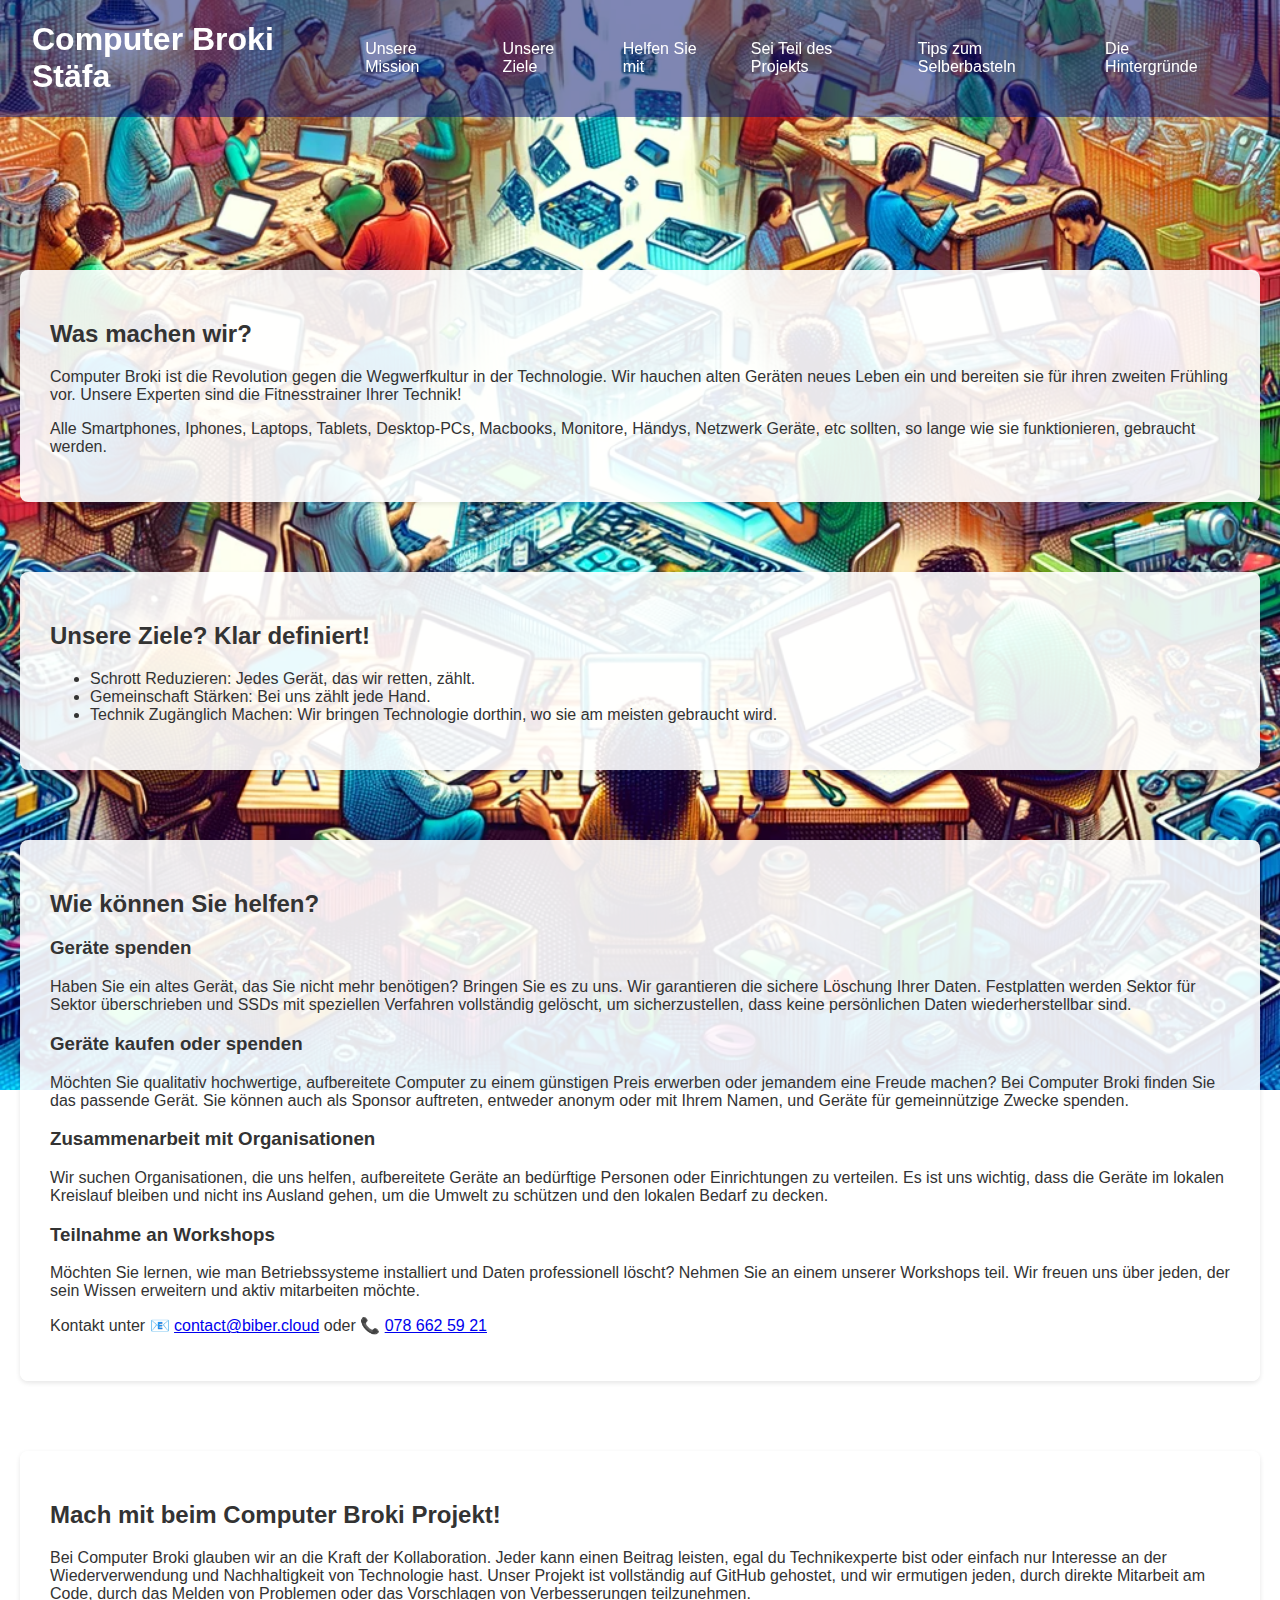
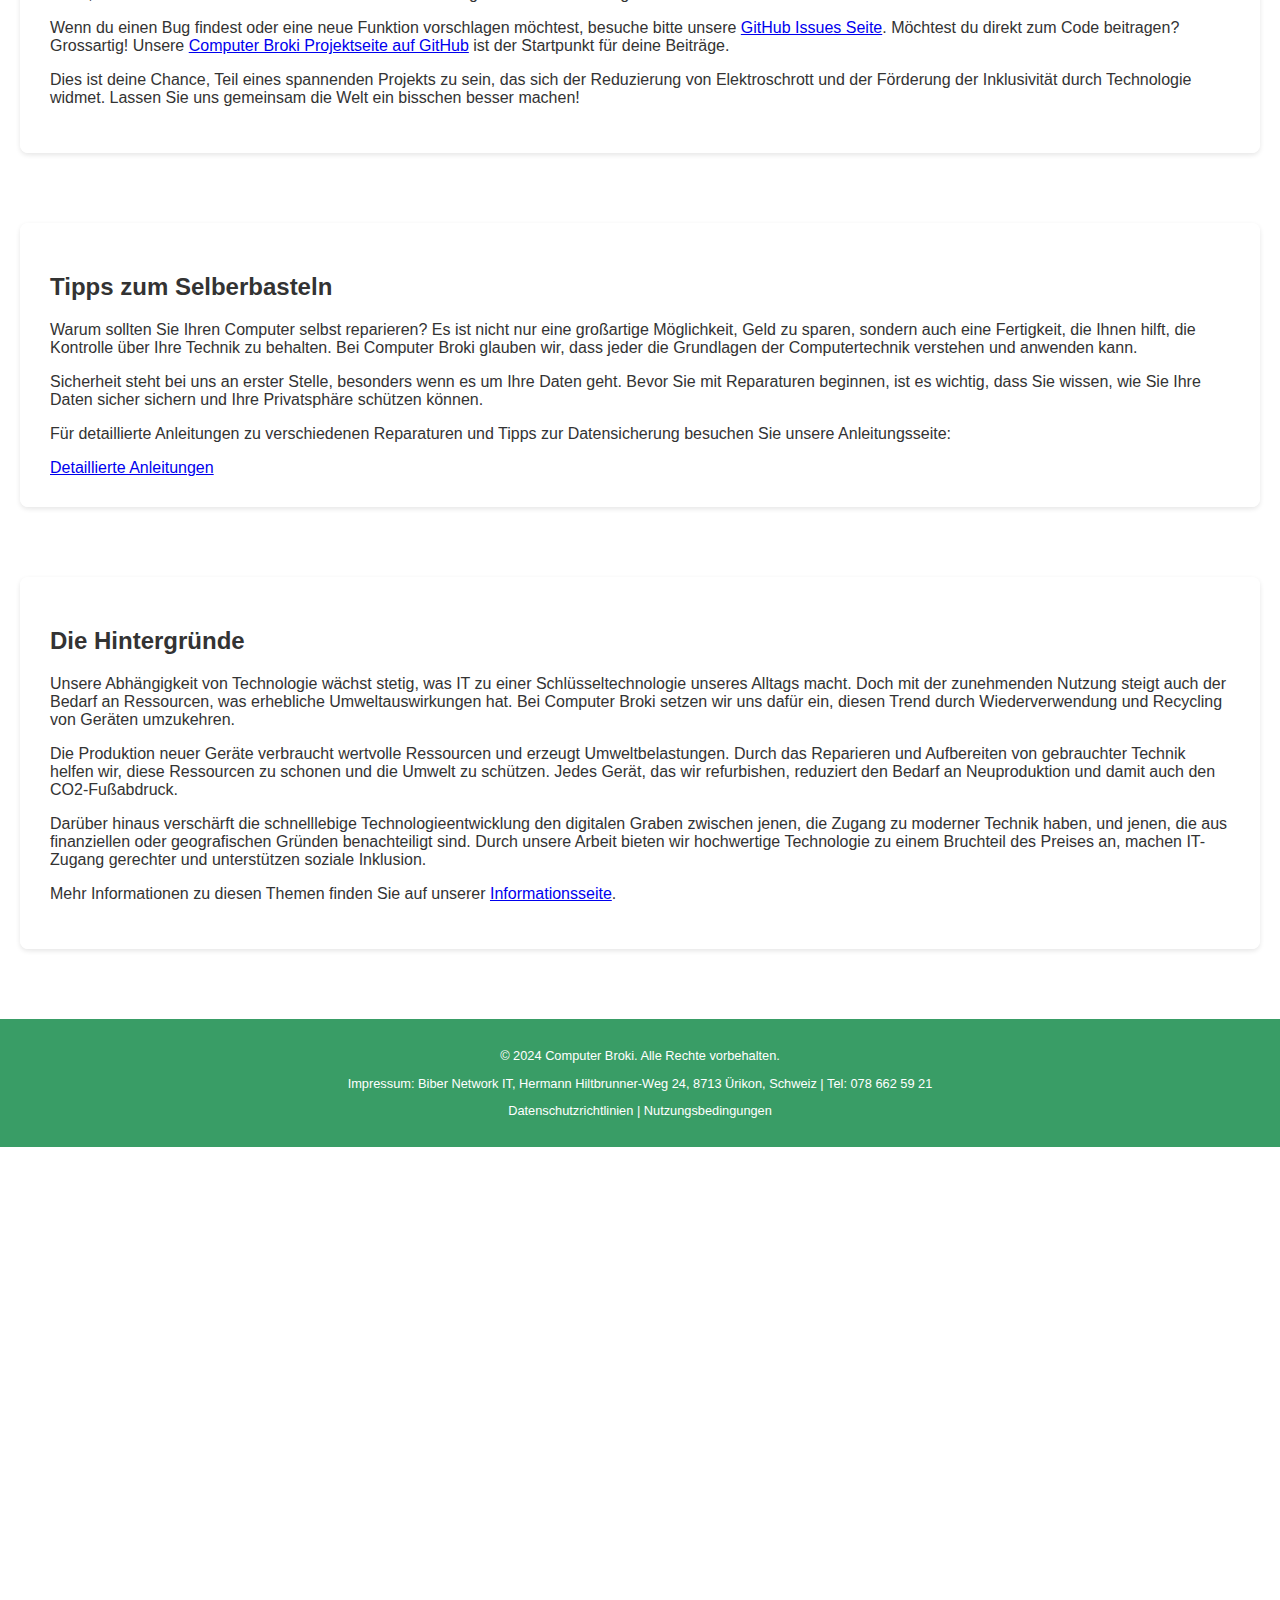
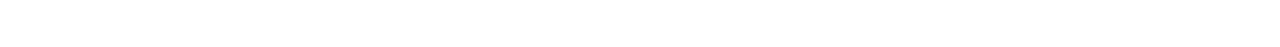
<file: index.html>
<!DOCTYPE html>
<html lang="de">
<head>
<meta charset="UTF-8">
<meta name="viewport" content="width=device-width, initial-scale=1.0">
<title>Computer Broki</title>
<link rel="stylesheet" href="stylesheet.css">
<script>
document.addEventListener('DOMContentLoaded', (event) => {
  document.querySelectorAll('a[href^="#"]').forEach(anchor => {
    anchor.addEventListener('click', function (e) {
      e.preventDefault();
      const targetId = this.getAttribute('href');
      const targetElement = document.querySelector(targetId);
      if (targetElement) {
        const headerOffset = 100; // Height of the header
        const elementPosition = targetElement.offsetTop;
        const offsetPosition = elementPosition - headerOffset;

        window.scrollTo({
          top: offsetPosition,
          behavior: 'smooth'
        });
      }
    });
  });
});

document.addEventListener('DOMContentLoaded', () => {
  if (window.innerWidth <= 768) {
    const hamburger = document.getElementById('hamburger-btn');
    const nav = document.querySelector('nav');

    // Initially set or ensure the nav is hidden on page load within a mobile view
    nav.style.display = nav.style.display || 'none';

    hamburger.addEventListener('click', () => {
      // Toggle the display state of the nav
      nav.style.display = (nav.style.display === 'none') ? 'flex' : 'none';
    });

    document.querySelectorAll('a[href^="#"]').forEach(anchor => {
      anchor.addEventListener('click', function (e) {
        e.preventDefault();

        const targetId = this.getAttribute('href');
        const targetElement = document.querySelector(targetId);
        if (targetElement) {
          const headerOffset = 100; // Height of the header
          const elementPosition = targetElement.getBoundingClientRect().top + window.pageYOffset;
          const offsetPosition = elementPosition - headerOffset;

          window.scrollTo({
            top: offsetPosition,
            behavior: 'smooth'
          });

          // Close the nav menu when a link is clicked
          nav.style.display = 'none';
        }
      });
    });
  }
});

</script>
</head>
<body>
<header>
  <div>
    <h1>Computer Broki Stäfa</h1>
  </div>
  <button id="hamburger-btn">☰</button> <!-- Hamburger Menu Button -->
  <nav>
    <ul>
      <a href="#mission">Unsere Mission</a>
      <a href="#goals">Unsere Ziele</a>
      <a href="#help">Helfen Sie mit</a>
      <a href="#project">Sei Teil des Projekts</a>
      <a href="#how">Tips zum Selberbasteln</a>
      <a href="#why">Die Hintergründe</a>
    </ul>
  </nav>
</header>
<section id="mission">
  <h2>Was machen wir?</h2>
  <p>Computer Broki ist die Revolution gegen die Wegwerfkultur in der Technologie. Wir hauchen alten Geräten neues Leben ein und bereiten sie für ihren zweiten Frühling vor. Unsere Experten sind die Fitnesstrainer Ihrer Technik!</p>
  <p>Alle Smartphones, Iphones, Laptops, Tablets, Desktop-PCs, Macbooks, Monitore, Händys, Netzwerk Geräte, etc sollten, so lange wie sie funktionieren, gebraucht werden.</p>
</section>
<section id="goals">
  <h2>Unsere Ziele? Klar definiert!</h2>
  <ul>
    <li>Schrott Reduzieren: Jedes Gerät, das wir retten, zählt.</li>
    <li>Gemeinschaft Stärken: Bei uns zählt jede Hand.</li>
    <li>Technik Zugänglich Machen: Wir bringen Technologie dorthin, wo sie am meisten gebraucht wird.</li>
  </ul>
</section>
<section id="help">
  <h2>Wie können Sie helfen?</h2>
  <h3>Geräte spenden</h3>
  <p>Haben Sie ein altes Gerät, das Sie nicht mehr benötigen? Bringen Sie es zu uns. Wir garantieren die sichere Löschung Ihrer Daten. Festplatten werden Sektor für Sektor überschrieben und SSDs mit speziellen Verfahren vollständig gelöscht, um sicherzustellen, dass keine persönlichen Daten wiederherstellbar sind.</p>

  <h3>Geräte kaufen oder spenden</h3>
  <p>Möchten Sie qualitativ hochwertige, aufbereitete Computer zu einem günstigen Preis erwerben oder jemandem eine Freude machen? Bei Computer Broki finden Sie das passende Gerät. Sie können auch als Sponsor auftreten, entweder anonym oder mit Ihrem Namen, und Geräte für gemeinnützige Zwecke spenden.</p>

  <h3>Zusammenarbeit mit Organisationen</h3>
  <p>Wir suchen Organisationen, die uns helfen, aufbereitete Geräte an bedürftige Personen oder Einrichtungen zu verteilen. Es ist uns wichtig, dass die Geräte im lokalen Kreislauf bleiben und nicht ins Ausland gehen, um die Umwelt zu schützen und den lokalen Bedarf zu decken.</p>

  <h3>Teilnahme an Workshops</h3>
  <p>Möchten Sie lernen, wie man Betriebssysteme installiert und Daten professionell löscht? Nehmen Sie an einem unserer Workshops teil. Wir freuen uns über jeden, der sein Wissen erweitern und aktiv mitarbeiten möchte.</p>
  <p>Kontakt unter 📧 <a href="mailto:contact@biber.cloud">contact@biber.cloud</a> oder 📞 <a href="tel:+41786625921">078 662 59 21</a></p>
</section>
<section id="project">
  <h2>Mach mit beim Computer Broki Projekt!</h2>
  <p>Bei Computer Broki glauben wir an die Kraft der Kollaboration. Jeder kann einen Beitrag leisten, egal du Technikexperte bist oder einfach nur Interesse an der Wiederverwendung und Nachhaltigkeit von Technologie hast. Unser Projekt ist vollständig auf GitHub gehostet, und wir ermutigen jeden, durch direkte Mitarbeit am Code, durch das Melden von Problemen oder das Vorschlagen von Verbesserungen teilzunehmen.</p>
  <p>Wenn du einen Bug findest oder eine neue Funktion vorschlagen möchtest, besuche bitte unsere <a href="https://github.com/patbiber/computer-broki/issues">GitHub Issues Seite</a>. Möchtest du direkt zum Code beitragen? Grossartig! Unsere <a href="https://github.com/patbiber/computer-broki">Computer Broki Projektseite auf GitHub</a> ist der Startpunkt für deine Beiträge.</p>
  <p>Dies ist deine Chance, Teil eines spannenden Projekts zu sein, das sich der Reduzierung von Elektroschrott und der Förderung der Inklusivität durch Technologie widmet. Lassen Sie uns gemeinsam die Welt ein bisschen besser machen!</p>
</section>
<section id="how">
  <h2>Tipps zum Selberbasteln</h2>
  <p>Warum sollten Sie Ihren Computer selbst reparieren? Es ist nicht nur eine großartige Möglichkeit, Geld zu sparen, sondern auch eine Fertigkeit, die Ihnen hilft, die Kontrolle über Ihre Technik zu behalten. Bei Computer Broki glauben wir, dass jeder die Grundlagen der Computertechnik verstehen und anwenden kann.</p>
  <p>Sicherheit steht bei uns an erster Stelle, besonders wenn es um Ihre Daten geht. Bevor Sie mit Reparaturen beginnen, ist es wichtig, dass Sie wissen, wie Sie Ihre Daten sicher sichern und Ihre Privatsphäre schützen können.</p>
  <p>Für detaillierte Anleitungen zu verschiedenen Reparaturen und Tipps zur Datensicherung besuchen Sie unsere Anleitungsseite:</p>
  <a href="how.html">Detaillierte Anleitungen</a>
</section>
<section id="why">
  <h2>Die Hintergründe</h2>
  <p>Unsere Abhängigkeit von Technologie wächst stetig, was IT zu einer Schlüsseltechnologie unseres Alltags macht. Doch mit der zunehmenden Nutzung steigt auch der Bedarf an Ressourcen, was erhebliche Umweltauswirkungen hat. Bei Computer Broki setzen wir uns dafür ein, diesen Trend durch Wiederverwendung und Recycling von Geräten umzukehren.</p>
  <p>Die Produktion neuer Geräte verbraucht wertvolle Ressourcen und erzeugt Umweltbelastungen. Durch das Reparieren und Aufbereiten von gebrauchter Technik helfen wir, diese Ressourcen zu schonen und die Umwelt zu schützen. Jedes Gerät, das wir refurbishen, reduziert den Bedarf an Neuproduktion und damit auch den CO2-Fußabdruck.</p>
  <p>Darüber hinaus verschärft die schnelllebige Technologieentwicklung den digitalen Graben zwischen jenen, die Zugang zu moderner Technik haben, und jenen, die aus finanziellen oder geografischen Gründen benachteiligt sind. Durch unsere Arbeit bieten wir hochwertige Technologie zu einem Bruchteil des Preises an, machen IT-Zugang gerechter und unterstützen soziale Inklusion.</p>
  <p>Mehr Informationen zu diesen Themen finden Sie auf unserer <a href="why.html">Informationsseite</a>.</p>
</section>
<footer class="footer">
  <p>© 2024 Computer Broki. Alle Rechte vorbehalten.</p>
  <p>Impressum: Biber Network IT, Hermann Hiltbrunner-Weg 24, 8713 Ürikon, Schweiz | Tel: 078 662 59 21</p>
  <p><a href="/datenschutz">Datenschutzrichtlinien</a> | <a href="/nutzungsbedingungen">Nutzungsbedingungen</a></p>
</footer>
</body>
</html>
</file>
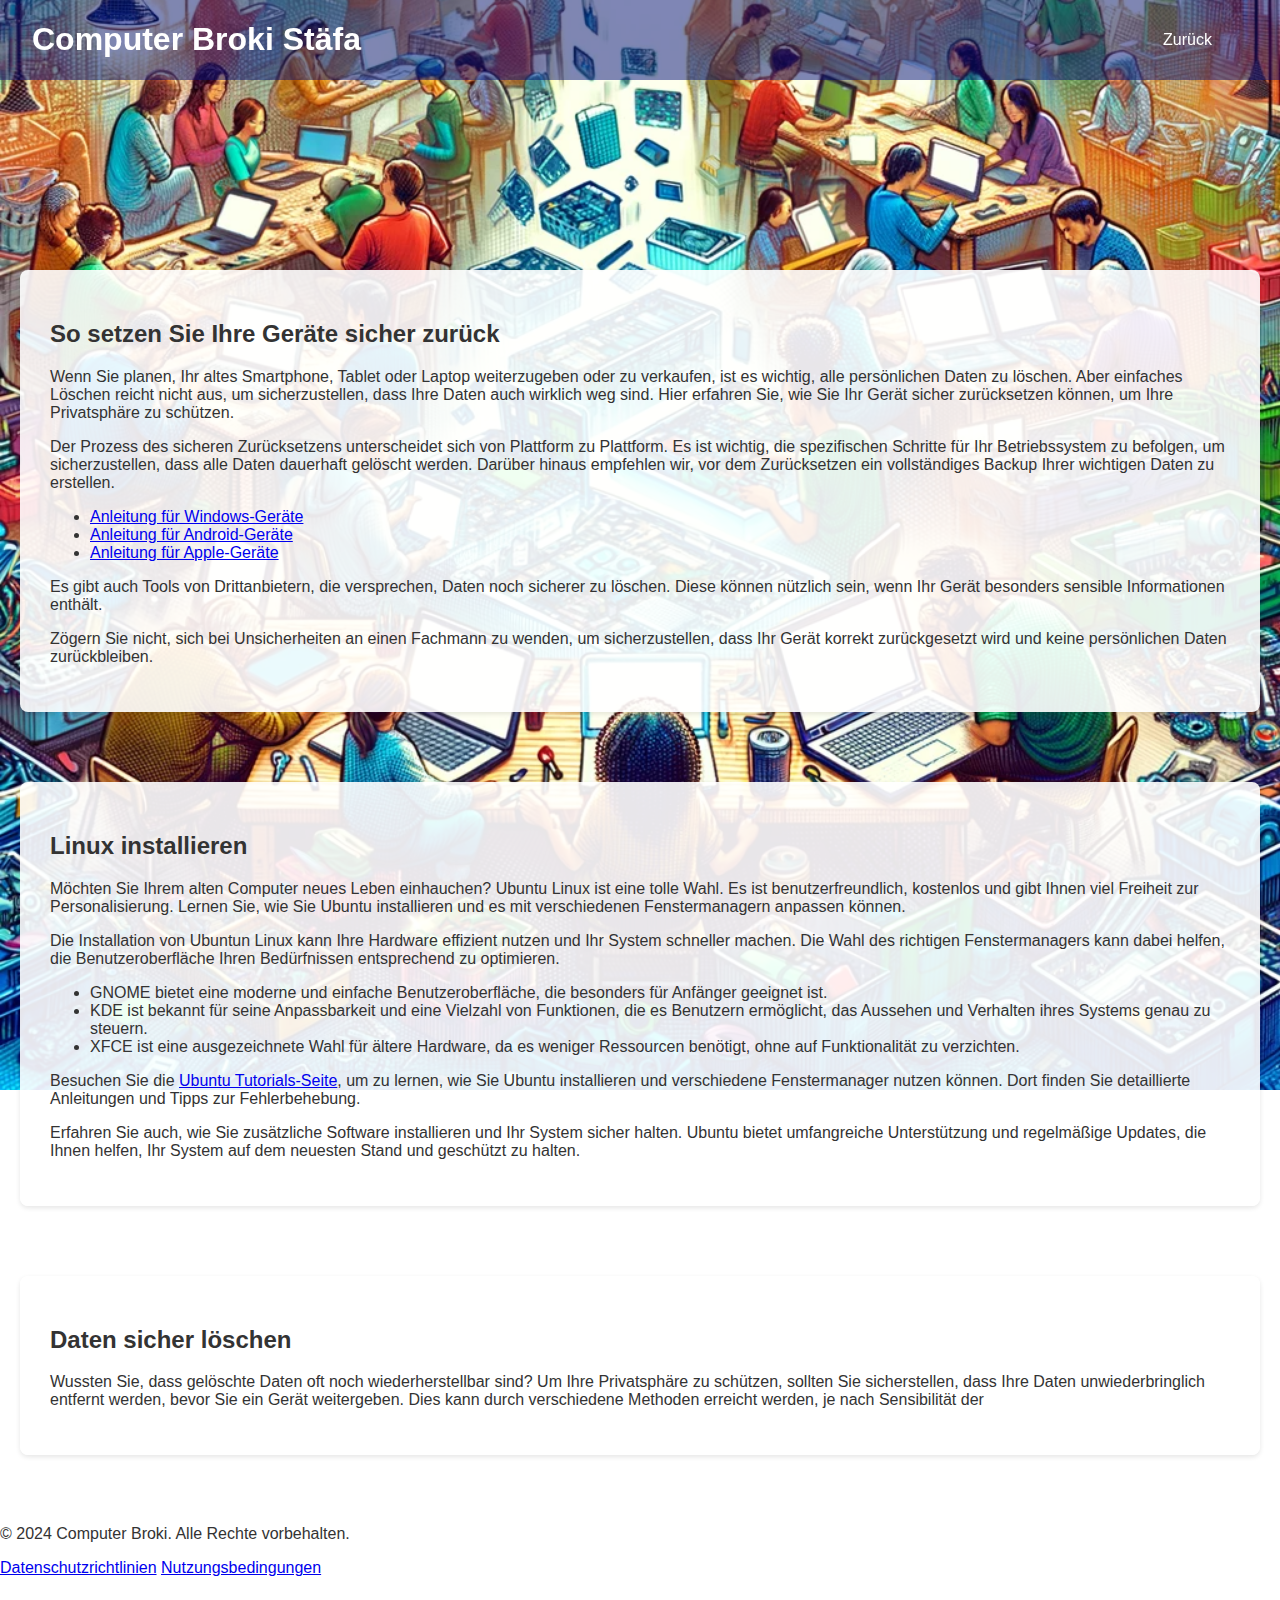
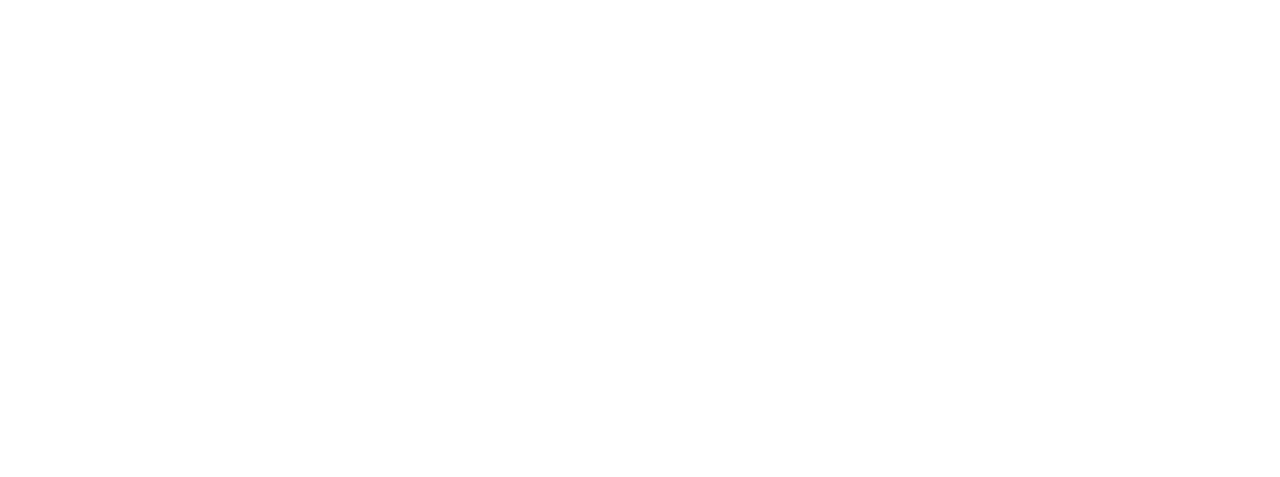
<file: how.html>
<!DOCTYPE html>
<html lang="de">
<head>
<meta charset="UTF-8">
<meta name="viewport" content="width=device-width, initial-scale=1.0">
<title>Computer Broki - DIY Technik Tipps</title>
<link rel="stylesheet" href="stylesheet.css">
</head>
<body>
<header>
  <h1>Computer Broki Stäfa</h1>
  <nav>
    <a href="https://patbiber.github.io/computer-broki/">Zurück</a>
  </nav>
</header>
<main>
  <section id="reset">
    <h2>So setzen Sie Ihre Geräte sicher zurück</h2>
    <p>Wenn Sie planen, Ihr altes Smartphone, Tablet oder Laptop weiterzugeben oder zu verkaufen, ist es wichtig, alle persönlichen Daten zu löschen. Aber einfaches Löschen reicht nicht aus, um sicherzustellen, dass Ihre Daten auch wirklich weg sind. Hier erfahren Sie, wie Sie Ihr Gerät sicher zurücksetzen können, um Ihre Privatsphäre zu schützen.</p>
    <p>Der Prozess des sicheren Zurücksetzens unterscheidet sich von Plattform zu Plattform. Es ist wichtig, die spezifischen Schritte für Ihr Betriebssystem zu befolgen, um sicherzustellen, dass alle Daten dauerhaft gelöscht werden. Darüber hinaus empfehlen wir, vor dem Zurücksetzen ein vollständiges Backup Ihrer wichtigen Daten zu erstellen.</p>
    <ul>
      <li><a href="https://support.microsoft.com/de-de/windows" target="_blank">Anleitung für Windows-Geräte</a></li>
      <li><a href="https://support.google.com/android/answer/6088915?hl=de" target="_blank">Anleitung für Android-Geräte</a></li>
      <li><a href="https://support.apple.com/de-de/HT201252" target="_blank">Anleitung für Apple-Geräte</a></li>
    </ul>
    <p>Es gibt auch Tools von Drittanbietern, die versprechen, Daten noch sicherer zu löschen. Diese können nützlich sein, wenn Ihr Gerät besonders sensible Informationen enthält.</p>
    <p>Zögern Sie nicht, sich bei Unsicherheiten an einen Fachmann zu wenden, um sicherzustellen, dass Ihr Gerät korrekt zurückgesetzt wird und keine persönlichen Daten zurückbleiben.</p>
  </section>

  <section id="install">
    <h2>Linux installieren</h2>
    <p>Möchten Sie Ihrem alten Computer neues Leben einhauchen? Ubuntu Linux ist eine tolle Wahl. Es ist benutzerfreundlich, kostenlos und gibt Ihnen viel Freiheit zur Personalisierung. Lernen Sie, wie Sie Ubuntu installieren und es mit verschiedenen Fenstermanagern anpassen können.</p>
    <p>Die Installation von Ubuntun Linux kann Ihre Hardware effizient nutzen und Ihr System schneller machen. Die Wahl des richtigen Fenstermanagers kann dabei helfen, die Benutzeroberfläche Ihren Bedürfnissen entsprechend zu optimieren.</p>
    <ul>
      <li>GNOME bietet eine moderne und einfache Benutzeroberfläche, die besonders für Anfänger geeignet ist.</li>
      <li>KDE ist bekannt für seine Anpassbarkeit und eine Vielzahl von Funktionen, die es Benutzern ermöglicht, das Aussehen und Verhalten ihres Systems genau zu steuern.</li>
      <li>XFCE ist eine ausgezeichnete Wahl für ältere Hardware, da es weniger Ressourcen benötigt, ohne auf Funktionalität zu verzichten.</li>
    </ul>
    <p>Besuchen Sie die <a href="https://ubuntu.com/tutorials" target="_blank">Ubuntu Tutorials-Seite</a>, um zu lernen, wie Sie Ubuntu installieren und verschiedene Fenstermanager nutzen können. Dort finden Sie detaillierte Anleitungen und Tipps zur Fehlerbehebung.</p>
    <p>Erfahren Sie auch, wie Sie zusätzliche Software installieren und Ihr System sicher halten. Ubuntu bietet umfangreiche Unterstützung und regelmäßige Updates, die Ihnen helfen, Ihr System auf dem neuesten Stand und geschützt zu halten.</p>
  </section>

  <section id="datenschutz">
    <h2>Daten sicher löschen</h2>
    <p>Wussten Sie, dass gelöschte Daten oft noch wiederherstellbar sind? Um Ihre Privatsphäre zu schützen, sollten Sie sicherstellen, dass Ihre Daten unwiederbringlich entfernt werden, bevor Sie ein Gerät weitergeben. Dies kann durch verschiedene Methoden erreicht werden, je nach Sensibilität der
  </section>
<footer>
  <p>© 2024 Computer Broki. Alle Rechte vorbehalten.</p>
  <a href="/datenschutz">Datenschutzrichtlinien</a>
  <a href="/nutzungsbedingungen">Nutzungsbedingungen</a>
</footer>
</body>
</html>
</file>
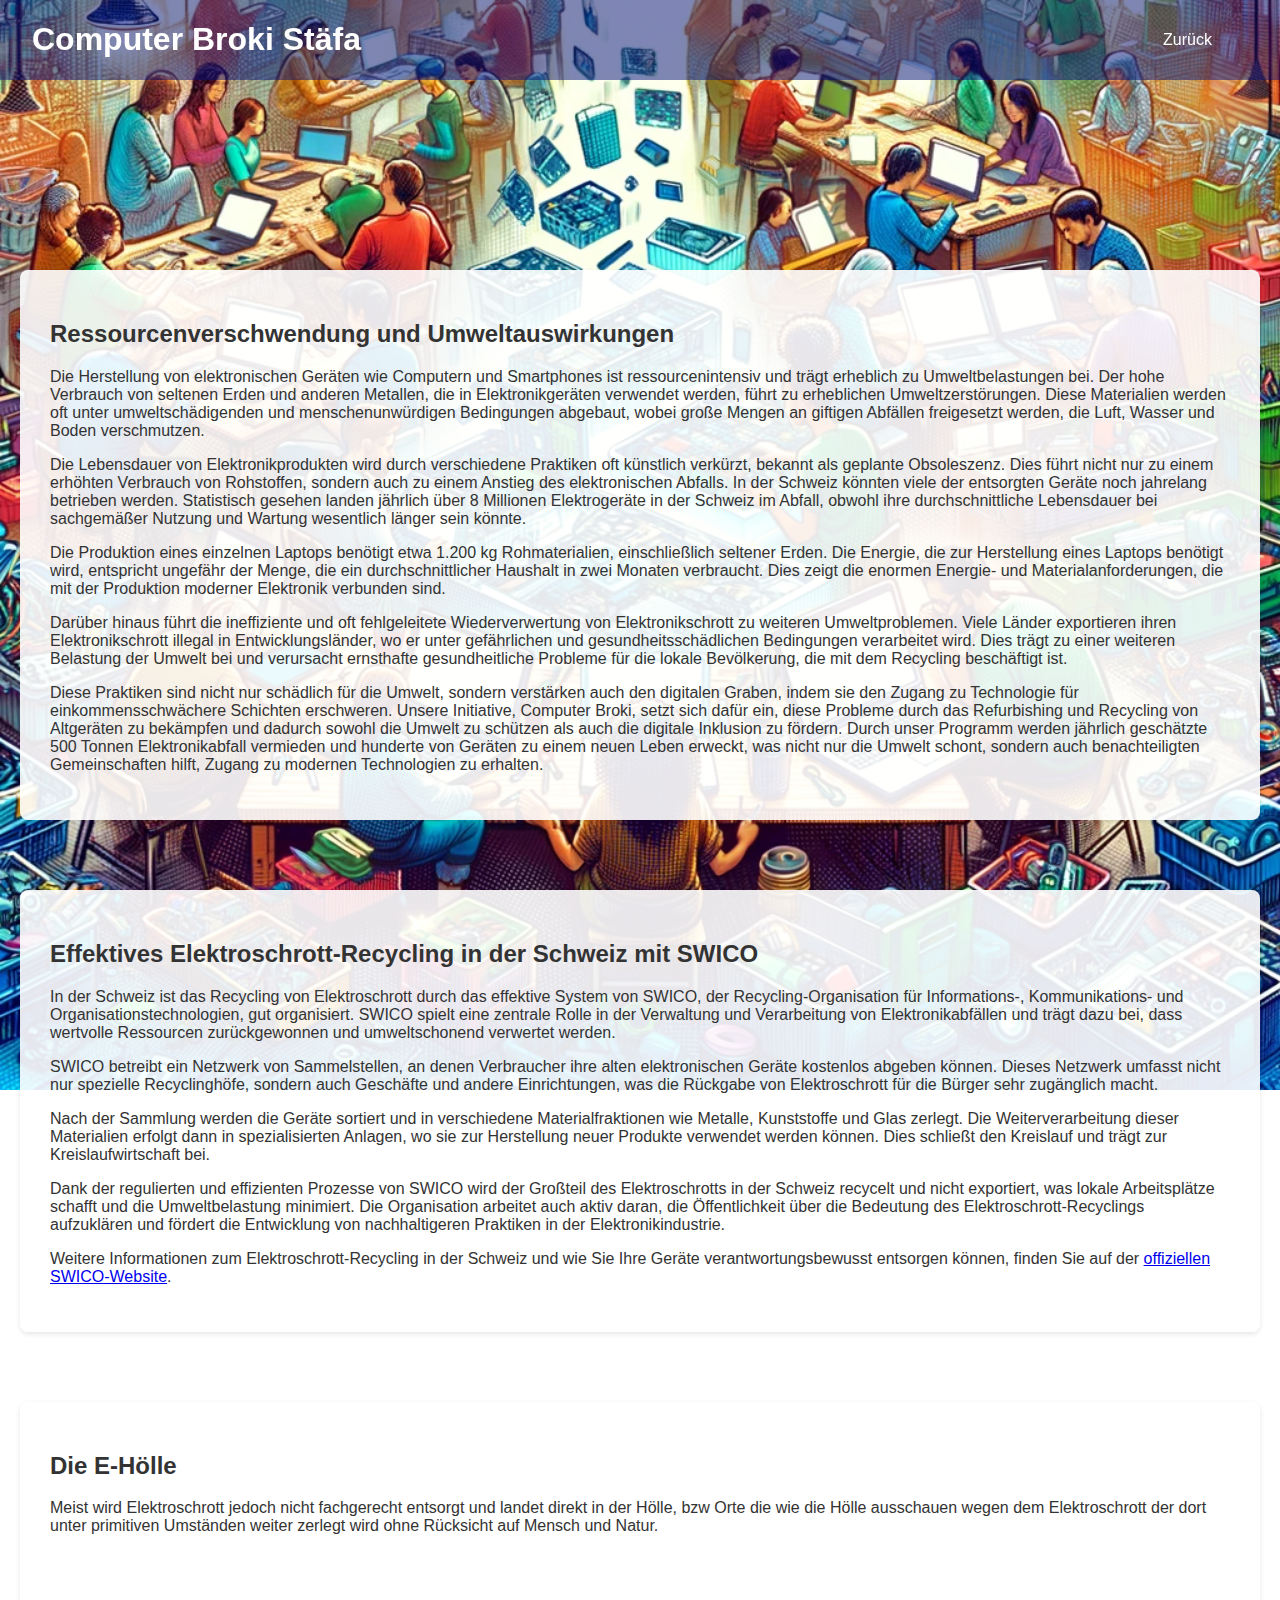
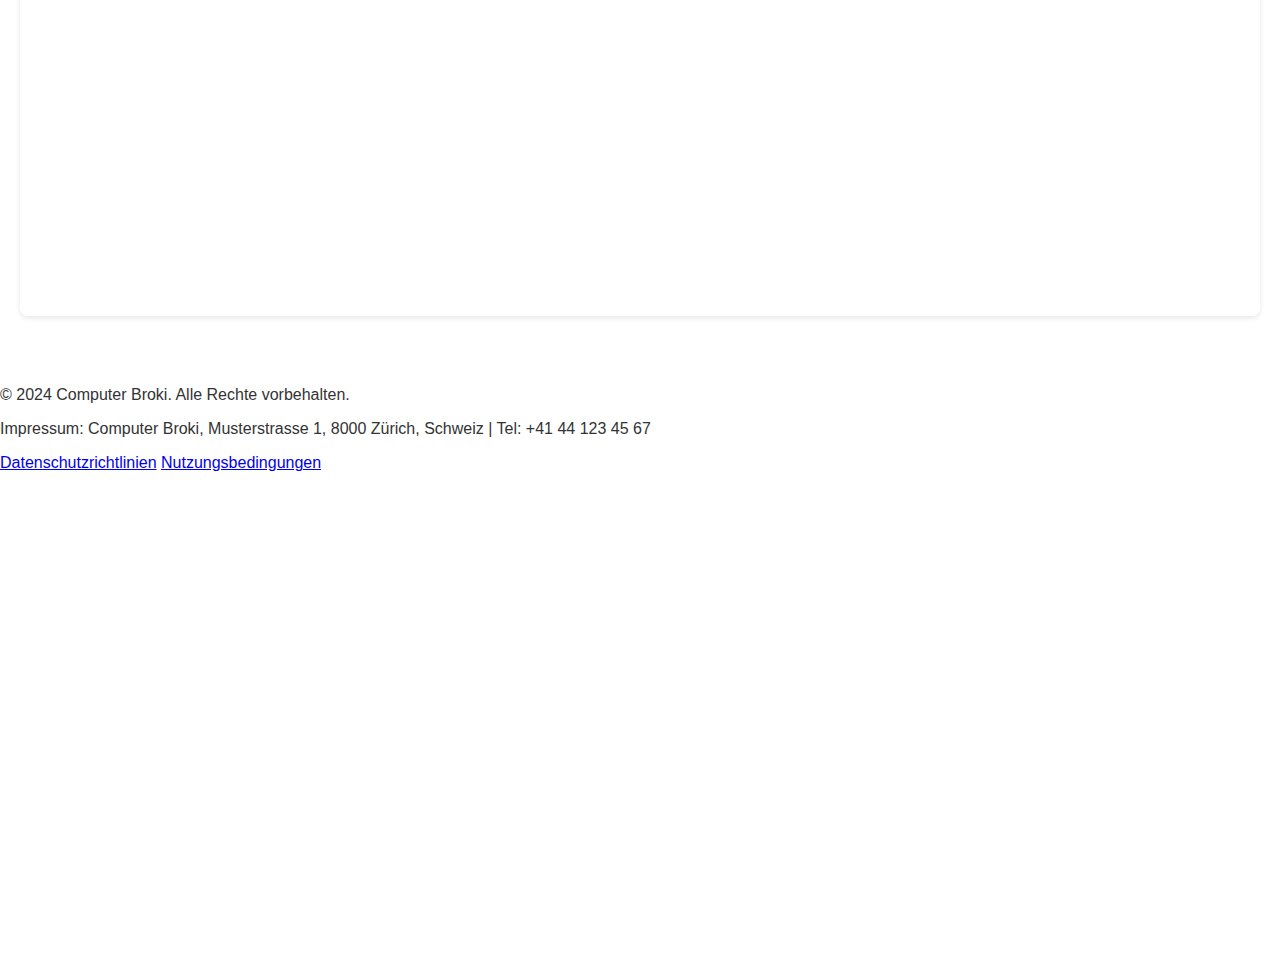
<file: why.html>
<!DOCTYPE html>
<html lang="de">
<head>
<meta charset="UTF-8">
<meta name="viewport" content="width=device-width, initial-scale=1.0">
<title>Ressourcenverschwendung und Umweltauswirkungen</title>
<link rel="stylesheet" href="stylesheet.css">
</head>
<body>
<header>
  <h1>Computer Broki Stäfa</h1>
  <nav>
    <a href="https://patbiber.github.io/computer-broki/">Zurück</a>
  </nav>
</header>
<main>
  <section>
    <h2>Ressourcenverschwendung und Umweltauswirkungen</h2>
    <p>Die Herstellung von elektronischen Geräten wie Computern und Smartphones ist ressourcenintensiv und trägt erheblich zu Umweltbelastungen bei. Der hohe Verbrauch von seltenen Erden und anderen Metallen, die in Elektronikgeräten verwendet werden, führt zu erheblichen Umweltzerstörungen. Diese Materialien werden oft unter umweltschädigenden und menschenunwürdigen Bedingungen abgebaut, wobei große Mengen an giftigen Abfällen freigesetzt werden, die Luft, Wasser und Boden verschmutzen.</p>
    <p>Die Lebensdauer von Elektronikprodukten wird durch verschiedene Praktiken oft künstlich verkürzt, bekannt als geplante Obsoleszenz. Dies führt nicht nur zu einem erhöhten Verbrauch von Rohstoffen, sondern auch zu einem Anstieg des elektronischen Abfalls. In der Schweiz könnten viele der entsorgten Geräte noch jahrelang betrieben werden. Statistisch gesehen landen jährlich über 8 Millionen Elektrogeräte in der Schweiz im Abfall, obwohl ihre durchschnittliche Lebensdauer bei sachgemäßer Nutzung und Wartung wesentlich länger sein könnte.</p>
    <p>Die Produktion eines einzelnen Laptops benötigt etwa 1.200 kg Rohmaterialien, einschließlich seltener Erden. Die Energie, die zur Herstellung eines Laptops benötigt wird, entspricht ungefähr der Menge, die ein durchschnittlicher Haushalt in zwei Monaten verbraucht. Dies zeigt die enormen Energie- und Materialanforderungen, die mit der Produktion moderner Elektronik verbunden sind.</p>
    <p>Darüber hinaus führt die ineffiziente und oft fehlgeleitete Wiederverwertung von Elektronikschrott zu weiteren Umweltproblemen. Viele Länder exportieren ihren Elektronikschrott illegal in Entwicklungsländer, wo er unter gefährlichen und gesundheitsschädlichen Bedingungen verarbeitet wird. Dies trägt zu einer weiteren Belastung der Umwelt bei und verursacht ernsthafte gesundheitliche Probleme für die lokale Bevölkerung, die mit dem Recycling beschäftigt ist.</p>
    <p>Diese Praktiken sind nicht nur schädlich für die Umwelt, sondern verstärken auch den digitalen Graben, indem sie den Zugang zu Technologie für einkommensschwächere Schichten erschweren. Unsere Initiative, Computer Broki, setzt sich dafür ein, diese Probleme durch das Refurbishing und Recycling von Altgeräten zu bekämpfen und dadurch sowohl die Umwelt zu schützen als auch die digitale Inklusion zu fördern. Durch unser Programm werden jährlich geschätzte 500 Tonnen Elektronikabfall vermieden und hunderte von Geräten zu einem neuen Leben erweckt, was nicht nur die Umwelt schont, sondern auch benachteiligten Gemeinschaften hilft, Zugang zu modernen Technologien zu erhalten.</p>
 </section>
 <section id="elektroschrott-recycling">
    <h2>Effektives Elektroschrott-Recycling in der Schweiz mit SWICO</h2>
     <p>In der Schweiz ist das Recycling von Elektroschrott durch das effektive System von SWICO, der Recycling-Organisation für Informations-, Kommunikations- und Organisationstechnologien, gut organisiert. SWICO spielt eine zentrale Rolle in der Verwaltung und Verarbeitung von Elektronikabfällen und trägt dazu bei, dass wertvolle Ressourcen zurückgewonnen und umweltschonend verwertet werden.</p>
     <p>SWICO betreibt ein Netzwerk von Sammelstellen, an denen Verbraucher ihre alten elektronischen Geräte kostenlos abgeben können. Dieses Netzwerk umfasst nicht nur spezielle Recyclinghöfe, sondern auch Geschäfte und andere Einrichtungen, was die Rückgabe von Elektroschrott für die Bürger sehr zugänglich macht.</p>
     <p>Nach der Sammlung werden die Geräte sortiert und in verschiedene Materialfraktionen wie Metalle, Kunststoffe und Glas zerlegt. Die Weiterverarbeitung dieser Materialien erfolgt dann in spezialisierten Anlagen, wo sie zur Herstellung neuer Produkte verwendet werden können. Dies schließt den Kreislauf und trägt zur Kreislaufwirtschaft bei.</p>
     <p>Dank der regulierten und effizienten Prozesse von SWICO wird der Großteil des Elektroschrotts in der Schweiz recycelt und nicht exportiert, was lokale Arbeitsplätze schafft und die Umweltbelastung minimiert. Die Organisation arbeitet auch aktiv daran, die Öffentlichkeit über die Bedeutung des Elektroschrott-Recyclings aufzuklären und fördert die Entwicklung von nachhaltigeren Praktiken in der Elektronikindustrie.</p>
     <p>Weitere Informationen zum Elektroschrott-Recycling in der Schweiz und wie Sie Ihre Geräte verantwortungsbewusst entsorgen können, finden Sie auf der <a href="https://www.swico.ch/de/" target="_blank">offiziellen SWICO-Website</a>.</p>
</section>
</section>
<section>
  <h2>Die E-Hölle</h2>
    <p>Meist wird Elektroschrott jedoch nicht fachgerecht entsorgt und landet direkt in der Hölle, bzw Orte die wie die Hölle ausschauen wegen dem Elektroschrott der dort unter primitiven Umständen weiter zerlegt wird ohne Rücksicht auf Mensch und Natur.</p>
    <p><iframe width="560" height="315" src="https://www.youtube.com/embed/dd_ZttK3PuM?si=-5xRborrFPbVqoqw&amp;start=64" title="YouTube video player" frameborder="0" allow="accelerometer; autoplay; clipboard-write; encrypted-media; gyroscope; picture-in-picture; web-share" referrerpolicy="strict-origin-when-cross-origin" allowfullscreen></iframe></p>
</section>

</main>
<footer>
  <p>© 2024 Computer Broki. Alle Rechte vorbehalten.</p>
  <p>Impressum: Computer Broki, Musterstrasse 1, 8000 Zürich, Schweiz | Tel: +41 44 123 45 67</p>
  <a href="/datenschutz">Datenschutzrichtlinien</a>
  <a href="/nutzungsbedingungen">Nutzungsbedingungen</a>
</footer>
</body>
</html>
</file>
<file: stylesheet.css>
body { 
  font-family: "Google Sans",Roboto,Arial,sans-serif; 
  color: #333; 
  background: url("collaboration.webp") no-repeat center center fixed; 
  background-size: cover;
  margin: 0; 
  padding: 0; 
  padding-top: 200px; /* Adjust based on the height of your header */
  padding-bottom:  500px;
}
header { 
  position: fixed; /* Make header always visible */
  top: 0;
  left: 0;
  width: 100%;
  display: flex;
  justify-content: space-between;
  align-items: center;
  padding: 0rem 2rem;
  background-color: rgba(0, 14, 119, 0.5); /* Semi-transparent background */
  color: white;
  z-index: 1; /* Ensures header stays above other content */
}
nav { 
  display: flex;
  justify-content: flex-end;
  margin-right: 80px;
}
nav ul {
  list-style: none;
  margin: 0;
  padding: 0;
  display: flex;
  justify-content: center; /* Center the links horizontally */
}
nav a { 
  display: inline-block;
  margin: 0 10px; /* Space out the links */
  color: white; 
  text-decoration: none; 
  padding: 10px;
}
a:hover {
  background-color: red; 
  border-radius: 5px;
}
section { 
  padding: 30px; 
  margin: 70px 20px; 
  background-color: rgba(255, 255, 255, 0.9); /* Semi-transparent white */
  border-radius: 8px; 
  box-shadow: 0 2px 5px rgba(0,0,0,0.1); 
}
.footer {
  background: rgba(8, 133, 64, 0.8);
  color: white;
  text-align: center;
  padding: 1rem;
  font-size: 0.8rem;
}
.footer a {
  color: white; 
  text-decoration: none;
}
.footer a:hover {
  text-decoration: underline;
}

#hamburger-btn {
  border: none;
  font-size: 1px;
  background: none;
}

/* Mobile styles */
@media (max-width: 768px) {
  nav {
    flex-direction: column;
    align-items: flex-start;
    width: 100%; /* Full-width nav menu */
    display: none; /* Hide the nav by default */
    margin-right: 0;
  }

  nav ul {
    flex-direction: column;
    align-items: center;
  }
  
  nav a {
    display: block; /* Make links block-level for better touch targets */
    margin: 10px 0; /* Spacing between links */
  }

  #hamburger-btn {
    display: block; /* Show hamburger menu */
    background: none;
    border: none;
    color: white;
    font-size: 3rem;
    cursor: pointer;
    margin-right: 10px;
  }

  header {
    flex-wrap: wrap; /* Allow header items to wrap */
    padding: 0.5rem; /* Reduce padding */
  }
}
</file>
